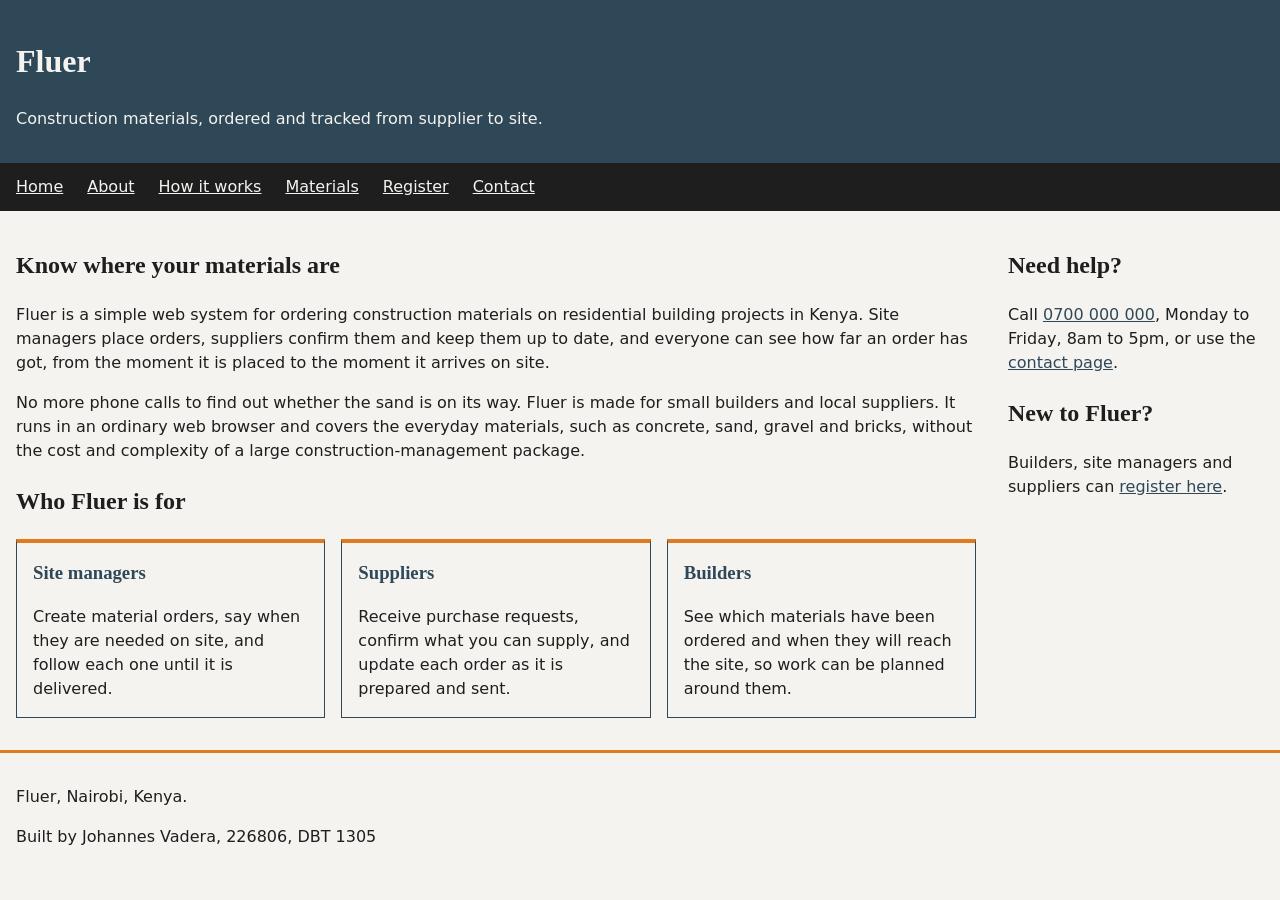
<file: index.html>
<!DOCTYPE html>
<html lang="en">
<head>
  <meta charset="utf-8">
  <meta name="viewport" content="width=device-width, initial-scale=1">
  <title>Fluer | Construction material orders, tracked</title>
  <link rel="stylesheet" href="css/style.css">
</head>
<body>
  <header>
    <h1>Fluer</h1>
    <p>Construction materials, ordered and tracked from supplier to site.</p>
  </header>

  <nav>
    <ul>
      <li><a href="index.html">Home</a></li>
      <li><a href="about.html">About</a></li>
      <li><a href="how-it-works.html">How it works</a></li>
      <li><a href="materials.html">Materials</a></li>
      <li><a href="register.html">Register</a></li>
      <li><a href="contact.html">Contact</a></li>
    </ul>
  </nav>

  <main>
    <section>
      <h2>Know where your materials are</h2>
      <p>Fluer is a simple web system for ordering construction materials on residential building projects in Kenya. Site managers place orders, suppliers confirm them and keep them up to date, and everyone can see how far an order has got, from the moment it is placed to the moment it arrives on site.</p>
      <p>No more phone calls to find out whether the sand is on its way. Fluer is made for small builders and local suppliers. It runs in an ordinary web browser and covers the everyday materials, such as concrete, sand, gravel and bricks, without the cost and complexity of a large construction-management package.</p>
    </section>

    <section>
      <h2>Who Fluer is for</h2>
      <ul class="cards">
        <li>
          <h3>Site managers</h3>
          <p>Create material orders, say when they are needed on site, and follow each one until it is delivered.</p>
        </li>
        <li>
          <h3>Suppliers</h3>
          <p>Receive purchase requests, confirm what you can supply, and update each order as it is prepared and sent.</p>
        </li>
        <li>
          <h3>Builders</h3>
          <p>See which materials have been ordered and when they will reach the site, so work can be planned around them.</p>
        </li>
      </ul>
    </section>
  </main>

  <aside>
    <h2>Need help?</h2>
    <p>Call <a href="tel:+254700000000">0700 000 000</a>, Monday to Friday, 8am to 5pm, or use the <a href="contact.html">contact page</a>.</p>

    <h2>New to Fluer?</h2>
    <p>Builders, site managers and suppliers can <a href="register.html">register here</a>.</p>
  </aside>

  <footer>
    <p>Fluer, Nairobi, Kenya.</p>
    <p>Built by Johannes Vadera, 226806, DBT 1305</p>
  </footer>
</body>
</html>
</file>
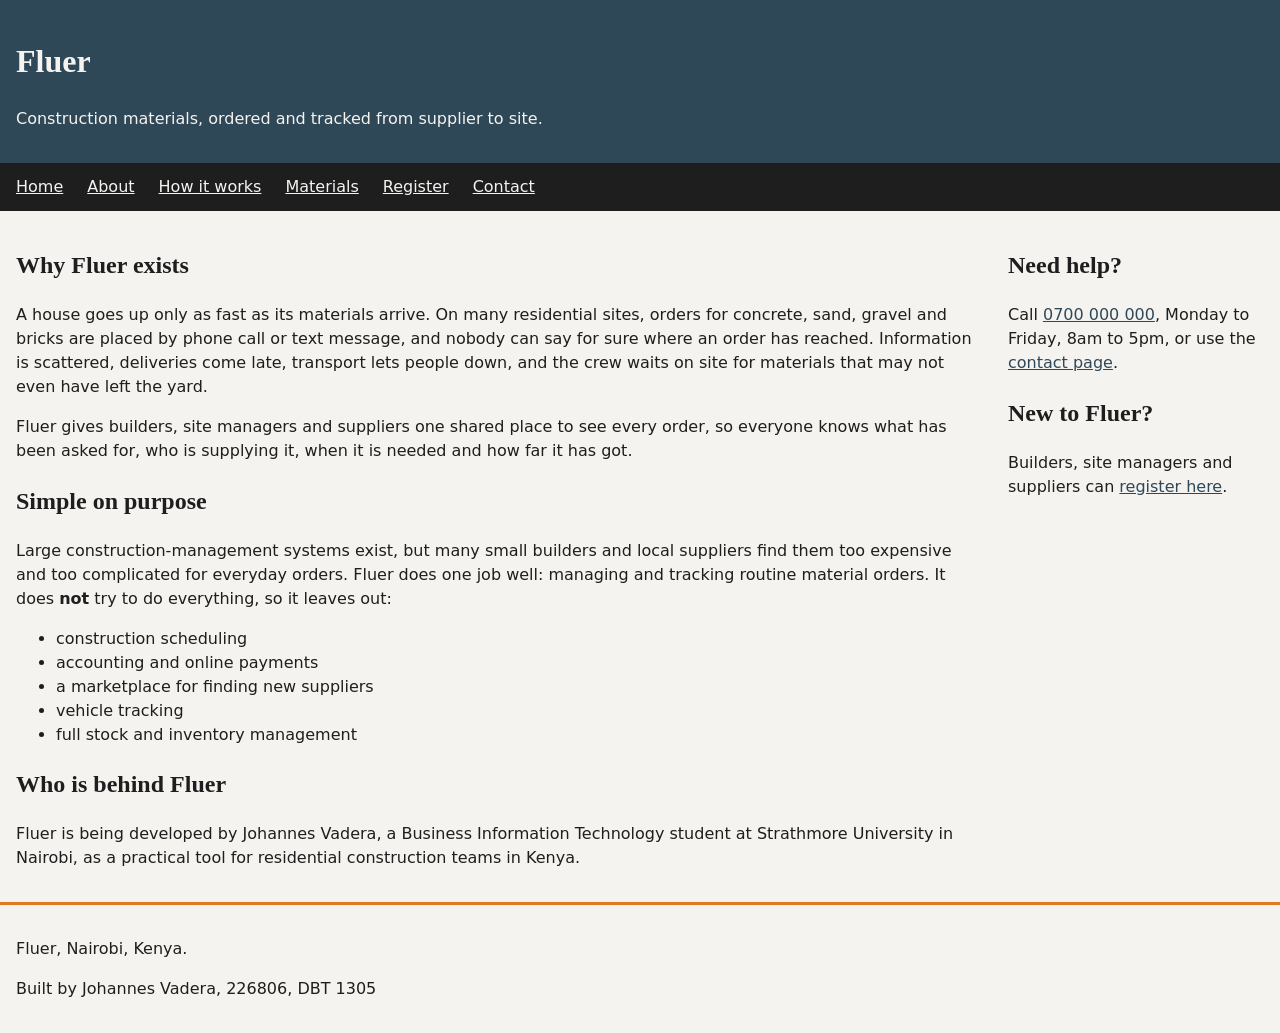
<file: about.html>
<!DOCTYPE html>
<html lang="en">
<head>
  <meta charset="utf-8">
  <meta name="viewport" content="width=device-width, initial-scale=1">
  <title>About | Fluer</title>
  <link rel="stylesheet" href="css/style.css">
</head>
<body>
  <header>
    <h1>Fluer</h1>
    <p>Construction materials, ordered and tracked from supplier to site.</p>
  </header>

  <nav>
    <ul>
      <li><a href="index.html">Home</a></li>
      <li><a href="about.html">About</a></li>
      <li><a href="how-it-works.html">How it works</a></li>
      <li><a href="materials.html">Materials</a></li>
      <li><a href="register.html">Register</a></li>
      <li><a href="contact.html">Contact</a></li>
    </ul>
  </nav>

  <main>
    <h2>Why Fluer exists</h2>
    <p>A house goes up only as fast as its materials arrive. On many residential sites, orders for concrete, sand, gravel and bricks are placed by phone call or text message, and nobody can say for sure where an order has reached. Information is scattered, deliveries come late, transport lets people down, and the crew waits on site for materials that may not even have left the yard.</p>
    <p>Fluer gives builders, site managers and suppliers one shared place to see every order, so everyone knows what has been asked for, who is supplying it, when it is needed and how far it has got.</p>

    <h2>Simple on purpose</h2>
    <p>Large construction-management systems exist, but many small builders and local suppliers find them too expensive and too complicated for everyday orders. Fluer does one job well: managing and tracking routine material orders. It does <strong>not</strong> try to do everything, so it leaves out:</p>
    <ul>
      <li>construction scheduling</li>
      <li>accounting and online payments</li>
      <li>a marketplace for finding new suppliers</li>
      <li>vehicle tracking</li>
      <li>full stock and inventory management</li>
    </ul>

    <h2>Who is behind Fluer</h2>
    <p>Fluer is being developed by Johannes Vadera, a Business Information Technology student at Strathmore University in Nairobi, as a practical tool for residential construction teams in Kenya.</p>
  </main>

  <aside>
    <h2>Need help?</h2>
    <p>Call <a href="tel:+254700000000">0700 000 000</a>, Monday to Friday, 8am to 5pm, or use the <a href="contact.html">contact page</a>.</p>

    <h2>New to Fluer?</h2>
    <p>Builders, site managers and suppliers can <a href="register.html">register here</a>.</p>
  </aside>

  <footer>
    <p>Fluer, Nairobi, Kenya.</p>
    <p>Built by Johannes Vadera, 226806, DBT 1305</p>
  </footer>
</body>
</html>
</file>
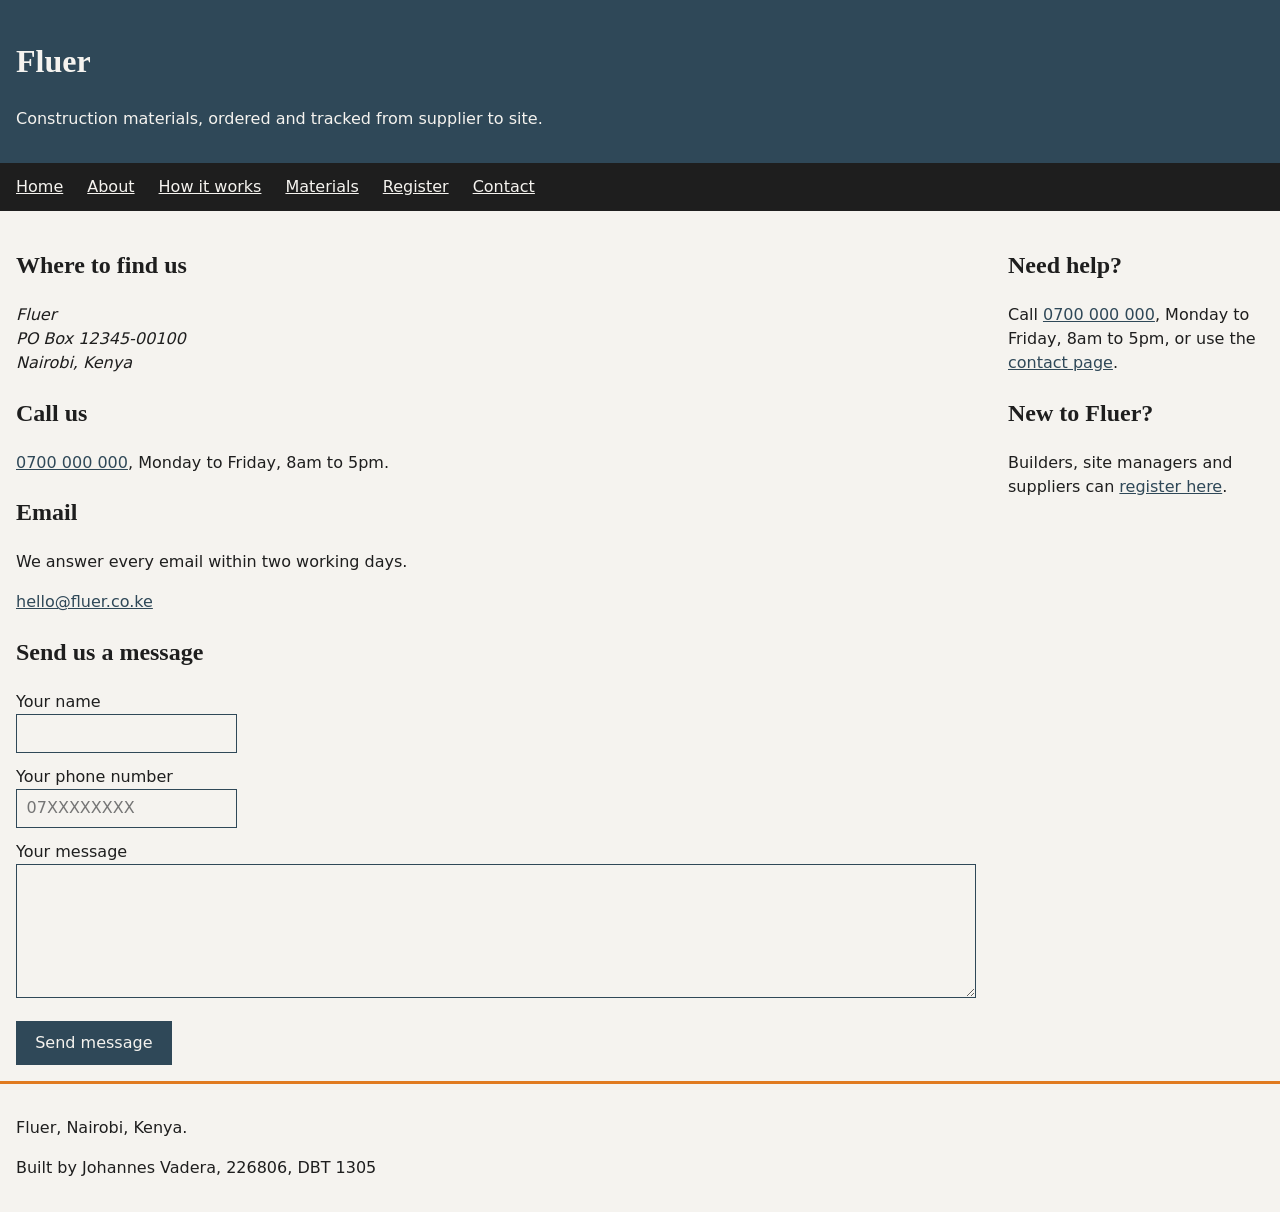
<file: contact.html>
<!DOCTYPE html>
<html lang="en">
<head>
  <meta charset="utf-8">
  <meta name="viewport" content="width=device-width, initial-scale=1">
  <title>Contact | Fluer</title>
  <link rel="stylesheet" href="css/style.css">
</head>
<body>
  <header>
    <h1>Fluer</h1>
    <p>Construction materials, ordered and tracked from supplier to site.</p>
  </header>

  <nav>
    <ul>
      <li><a href="index.html">Home</a></li>
      <li><a href="about.html">About</a></li>
      <li><a href="how-it-works.html">How it works</a></li>
      <li><a href="materials.html">Materials</a></li>
      <li><a href="register.html">Register</a></li>
      <li><a href="contact.html">Contact</a></li>
    </ul>
  </nav>

  <main>
    <h2>Where to find us</h2>
    <address>
      Fluer<br>
      PO Box 12345-00100<br>
      Nairobi, Kenya
    </address>

    <h2>Call us</h2>
    <p><a href="tel:+254700000000">0700 000 000</a>, Monday to Friday, 8am to 5pm.</p>

    <h2>Email</h2>
    <p>We answer every email within two working days.</p>
    <p><a href="mailto:hello@fluer.co.ke">hello@fluer.co.ke</a></p>

    <h2>Send us a message</h2>
    <form action="#" method="post">
      <label for="full-name">Your name</label>
      <input type="text" id="full-name" name="full_name" required>

      <label for="contact-phone">Your phone number</label>
      <input type="tel" id="contact-phone" name="phone" pattern="07[0-9]{8}" title="Ten digits, starting 07" placeholder="07XXXXXXXX" required>

      <label for="message">Your message</label>
      <textarea id="message" name="message" rows="5" required></textarea>

      <button type="submit">Send message</button>
    </form>
  </main>

  <aside>
    <h2>Need help?</h2>
    <p>Call <a href="tel:+254700000000">0700 000 000</a>, Monday to Friday, 8am to 5pm, or use the <a href="contact.html">contact page</a>.</p>

    <h2>New to Fluer?</h2>
    <p>Builders, site managers and suppliers can <a href="register.html">register here</a>.</p>
  </aside>

  <footer>
    <p>Fluer, Nairobi, Kenya.</p>
    <p>Built by Johannes Vadera, 226806, DBT 1305</p>
  </footer>
</body>
</html>
</file>
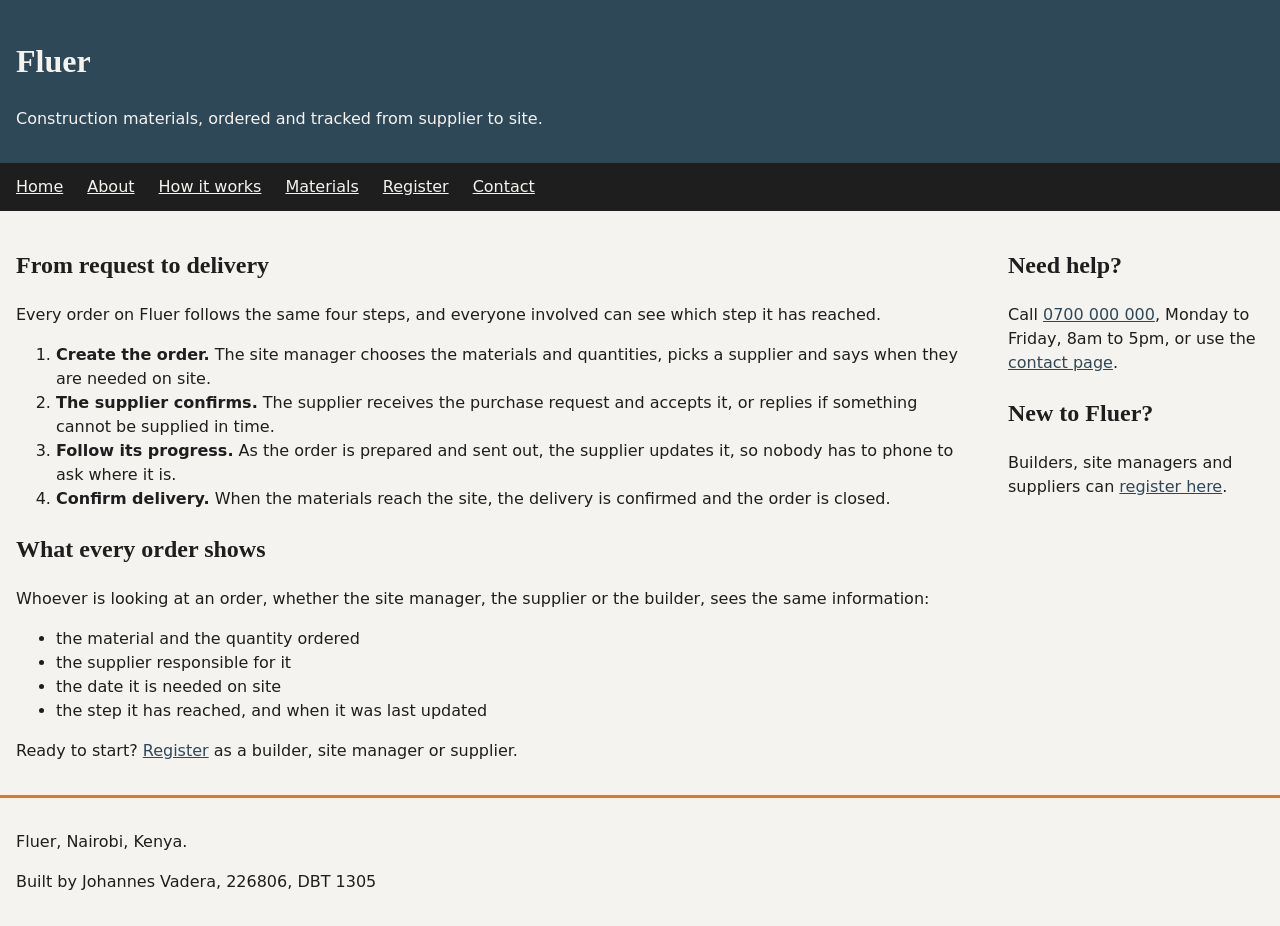
<file: how-it-works.html>
<!DOCTYPE html>
<html lang="en">
<head>
  <meta charset="utf-8">
  <meta name="viewport" content="width=device-width, initial-scale=1">
  <title>How it works | Fluer</title>
  <link rel="stylesheet" href="css/style.css">
</head>
<body>
  <header>
    <h1>Fluer</h1>
    <p>Construction materials, ordered and tracked from supplier to site.</p>
  </header>

  <nav>
    <ul>
      <li><a href="index.html">Home</a></li>
      <li><a href="about.html">About</a></li>
      <li><a href="how-it-works.html">How it works</a></li>
      <li><a href="materials.html">Materials</a></li>
      <li><a href="register.html">Register</a></li>
      <li><a href="contact.html">Contact</a></li>
    </ul>
  </nav>

  <main>
    <h2>From request to delivery</h2>
    <p>Every order on Fluer follows the same four steps, and everyone involved can see which step it has reached.</p>

    <ol>
      <li><strong>Create the order.</strong> The site manager chooses the materials and quantities, picks a supplier and says when they are needed on site.</li>
      <li><strong>The supplier confirms.</strong> The supplier receives the purchase request and accepts it, or replies if something cannot be supplied in time.</li>
      <li><strong>Follow its progress.</strong> As the order is prepared and sent out, the supplier updates it, so nobody has to phone to ask where it is.</li>
      <li><strong>Confirm delivery.</strong> When the materials reach the site, the delivery is confirmed and the order is closed.</li>
    </ol>

    <h2>What every order shows</h2>
    <p>Whoever is looking at an order, whether the site manager, the supplier or the builder, sees the same information:</p>
    <ul>
      <li>the material and the quantity ordered</li>
      <li>the supplier responsible for it</li>
      <li>the date it is needed on site</li>
      <li>the step it has reached, and when it was last updated</li>
    </ul>

    <p>Ready to start? <a href="register.html">Register</a> as a builder, site manager or supplier.</p>
  </main>

  <aside>
    <h2>Need help?</h2>
    <p>Call <a href="tel:+254700000000">0700 000 000</a>, Monday to Friday, 8am to 5pm, or use the <a href="contact.html">contact page</a>.</p>

    <h2>New to Fluer?</h2>
    <p>Builders, site managers and suppliers can <a href="register.html">register here</a>.</p>
  </aside>

  <footer>
    <p>Fluer, Nairobi, Kenya.</p>
    <p>Built by Johannes Vadera, 226806, DBT 1305</p>
  </footer>
</body>
</html>
</file>
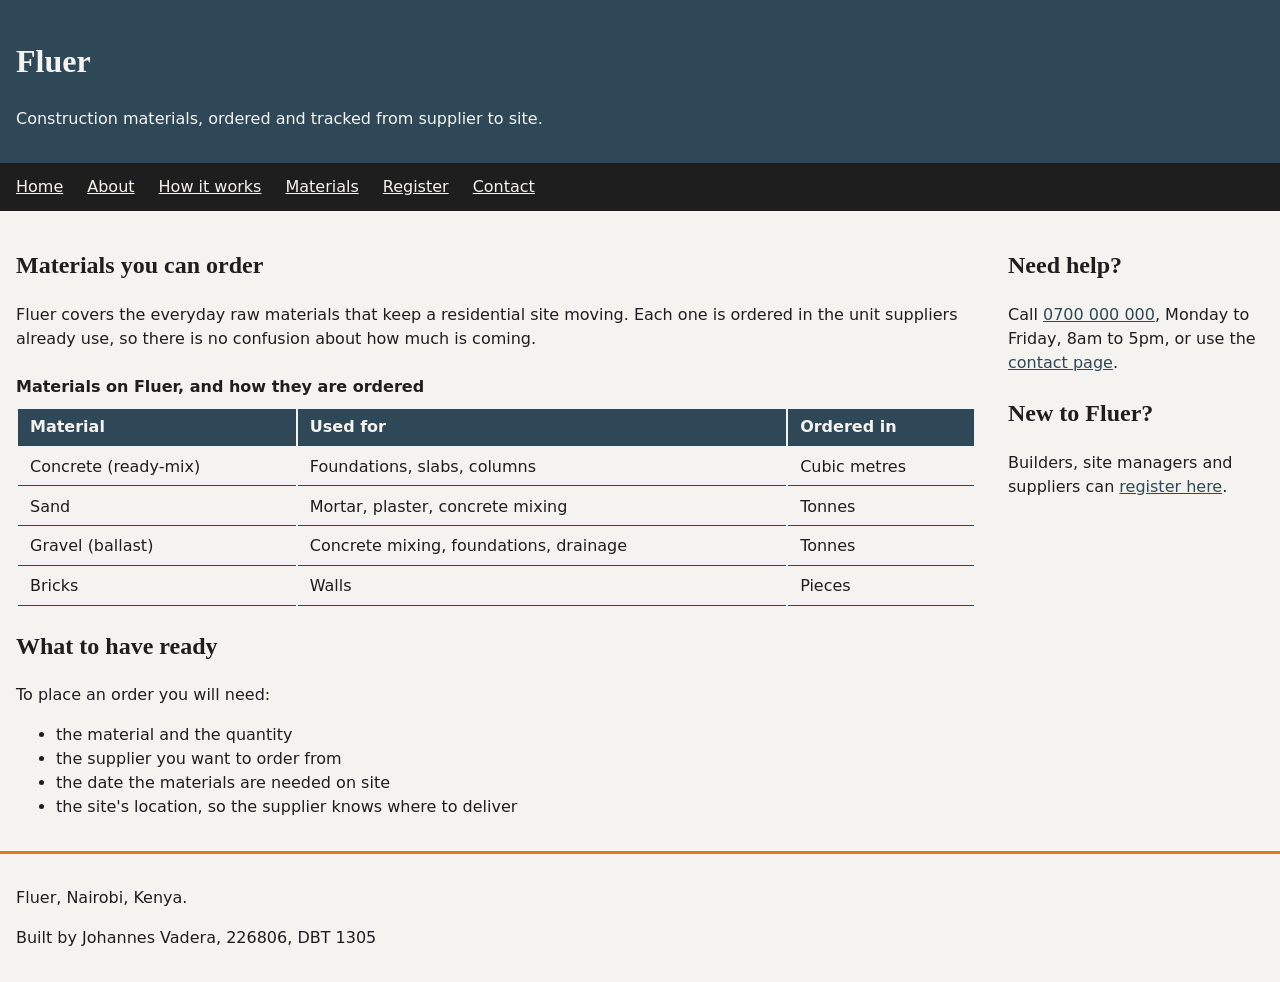
<file: materials.html>
<!DOCTYPE html>
<html lang="en">
<head>
  <meta charset="utf-8">
  <meta name="viewport" content="width=device-width, initial-scale=1">
  <title>Materials | Fluer</title>
  <link rel="stylesheet" href="css/style.css">
</head>
<body>
  <header>
    <h1>Fluer</h1>
    <p>Construction materials, ordered and tracked from supplier to site.</p>
  </header>

  <nav>
    <ul>
      <li><a href="index.html">Home</a></li>
      <li><a href="about.html">About</a></li>
      <li><a href="how-it-works.html">How it works</a></li>
      <li><a href="materials.html">Materials</a></li>
      <li><a href="register.html">Register</a></li>
      <li><a href="contact.html">Contact</a></li>
    </ul>
  </nav>

  <main>
    <h2>Materials you can order</h2>
    <p>Fluer covers the everyday raw materials that keep a residential site moving. Each one is ordered in the unit suppliers already use, so there is no confusion about how much is coming.</p>

    <div class="table-scroll">
      <table>
        <caption>Materials on Fluer, and how they are ordered</caption>
        <thead>
          <tr>
            <th scope="col">Material</th>
            <th scope="col">Used for</th>
            <th scope="col">Ordered in</th>
          </tr>
        </thead>
        <tbody>
          <tr>
            <td>Concrete (ready-mix)</td>
            <td>Foundations, slabs, columns</td>
            <td>Cubic metres</td>
          </tr>
          <tr>
            <td>Sand</td>
            <td>Mortar, plaster, concrete mixing</td>
            <td>Tonnes</td>
          </tr>
          <tr>
            <td>Gravel (ballast)</td>
            <td>Concrete mixing, foundations, drainage</td>
            <td>Tonnes</td>
          </tr>
          <tr>
            <td>Bricks</td>
            <td>Walls</td>
            <td>Pieces</td>
          </tr>
        </tbody>
      </table>
    </div>

    <h2>What to have ready</h2>
    <p>To place an order you will need:</p>
    <ul>
      <li>the material and the quantity</li>
      <li>the supplier you want to order from</li>
      <li>the date the materials are needed on site</li>
      <li>the site's location, so the supplier knows where to deliver</li>
    </ul>
  </main>

  <aside>
    <h2>Need help?</h2>
    <p>Call <a href="tel:+254700000000">0700 000 000</a>, Monday to Friday, 8am to 5pm, or use the <a href="contact.html">contact page</a>.</p>

    <h2>New to Fluer?</h2>
    <p>Builders, site managers and suppliers can <a href="register.html">register here</a>.</p>
  </aside>

  <footer>
    <p>Fluer, Nairobi, Kenya.</p>
    <p>Built by Johannes Vadera, 226806, DBT 1305</p>
  </footer>
</body>
</html>
</file>
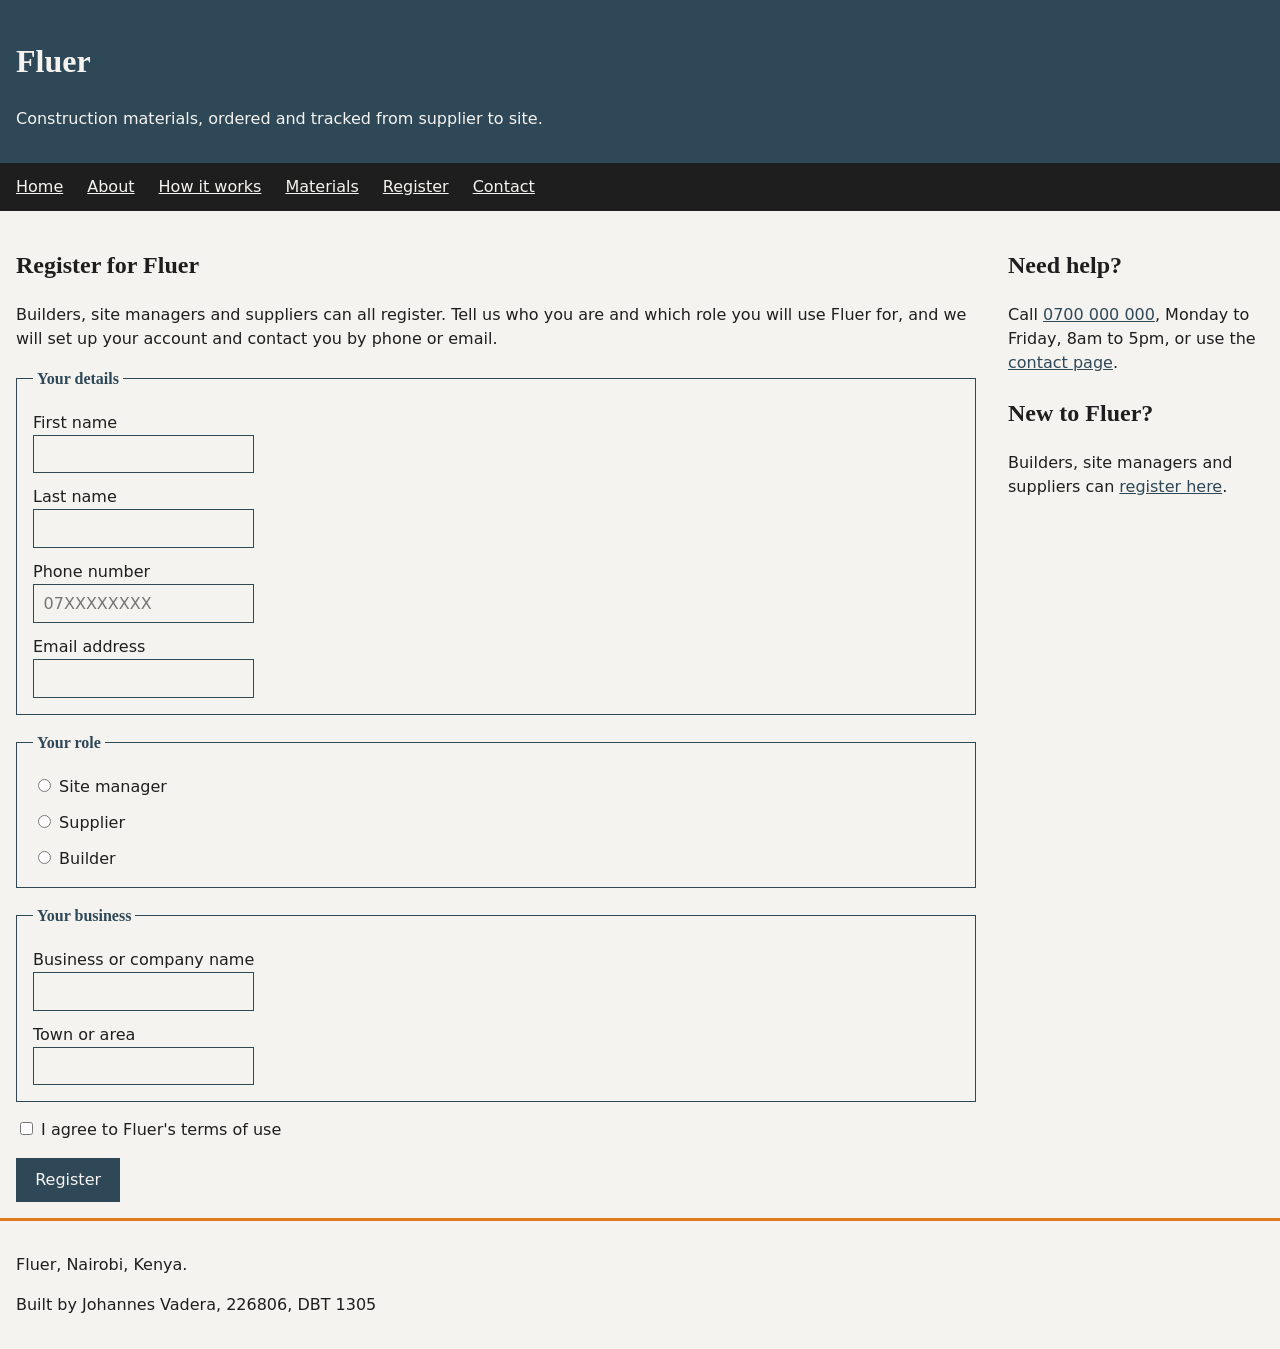
<file: register.html>
<!DOCTYPE html>
<html lang="en">
<head>
  <meta charset="utf-8">
  <meta name="viewport" content="width=device-width, initial-scale=1">
  <title>Register | Fluer</title>
  <link rel="stylesheet" href="css/style.css">
</head>
<body>
  <header>
    <h1>Fluer</h1>
    <p>Construction materials, ordered and tracked from supplier to site.</p>
  </header>

  <nav>
    <ul>
      <li><a href="index.html">Home</a></li>
      <li><a href="about.html">About</a></li>
      <li><a href="how-it-works.html">How it works</a></li>
      <li><a href="materials.html">Materials</a></li>
      <li><a href="register.html">Register</a></li>
      <li><a href="contact.html">Contact</a></li>
    </ul>
  </nav>

  <main>
    <h2>Register for Fluer</h2>
    <p>Builders, site managers and suppliers can all register. Tell us who you are and which role you will use Fluer for, and we will set up your account and contact you by phone or email.</p>

    <form action="#" method="post">
      <fieldset>
        <legend>Your details</legend>

        <label for="first-name">First name</label>
        <input type="text" id="first-name" name="first_name" required>

        <label for="last-name">Last name</label>
        <input type="text" id="last-name" name="last_name" required>

        <label for="phone">Phone number</label>
        <input type="tel" id="phone" name="phone" pattern="07[0-9]{8}" title="Ten digits, starting 07" placeholder="07XXXXXXXX" required>

        <label for="email">Email address</label>
        <input type="email" id="email" name="email" required>
      </fieldset>

      <fieldset>
        <legend>Your role</legend>

        <label for="role-site-manager">
          <input type="radio" id="role-site-manager" name="role" value="site_manager" required>
          Site manager
        </label>

        <label for="role-supplier">
          <input type="radio" id="role-supplier" name="role" value="supplier">
          Supplier
        </label>

        <label for="role-builder">
          <input type="radio" id="role-builder" name="role" value="builder">
          Builder
        </label>
      </fieldset>

      <fieldset>
        <legend>Your business</legend>

        <label for="business-name">Business or company name</label>
        <input type="text" id="business-name" name="business_name" required>

        <label for="location">Town or area</label>
        <input type="text" id="location" name="location" required>
      </fieldset>

      <label for="terms">
        <input type="checkbox" id="terms" name="terms" required>
        I agree to Fluer's terms of use
      </label>

      <button type="submit">Register</button>
    </form>
  </main>

  <aside>
    <h2>Need help?</h2>
    <p>Call <a href="tel:+254700000000">0700 000 000</a>, Monday to Friday, 8am to 5pm, or use the <a href="contact.html">contact page</a>.</p>

    <h2>New to Fluer?</h2>
    <p>Builders, site managers and suppliers can <a href="register.html">register here</a>.</p>
  </aside>

  <footer>
    <p>Fluer, Nairobi, Kenya.</p>
    <p>Built by Johannes Vadera, 226806, DBT 1305</p>
  </footer>
</body>
</html>
</file>
<file: css/style.css>
/* House style — main #2F4858  ground #F5F3EF  ink #1E1E1E  accent #E07A1F
   headings: Roboto Slab, serif    body: Open Sans, sans-serif */


* {
  box-sizing: border-box;
}
body {
  margin: 0;
  background: #F5F3EF;
  color: #1E1E1E;
  font-family: "Open Sans", system-ui, sans-serif;
  line-height: 1.5;
}
h1, h2 {
  font-family: "Roboto Slab", Georgia, serif;
}

header {
  background: #2F4858;
  color: #F5F3EF;
}
nav {
  background: #1E1E1E;
}
nav a {
  color: #F5F3EF;
}
a {
  color: #2F4858;
}
header, main, aside, footer {
  padding: 1rem;
}
footer {
  border-top: 3px solid #E07A1F;
}

img {
  max-width: 100%;
  height: auto;
}
th, td {
  padding: 0.4rem 0.75rem;
  text-align: left;
  border-bottom: 1px solid #2F4858;
}
thead th {
  background: #2F4858;
  color: #F5F3EF;
}
label {
  display: block;
  margin-top: 0.75rem;
}
input, select, textarea, button {
  font: inherit;
  padding: 0.4rem 0.6rem;
  max-width: 100%;
}
button {
  background: #2F4858;
  color: #F5F3EF;
  border: 0;
  padding: 0.6rem 1.2rem;
  margin-top: 1rem;
}

body {
  display: grid;
  grid-template-columns: minmax(0, 1fr) 18rem;
  grid-template-areas:
    "header header"
    "nav    nav"
    "main   aside"
    "footer footer";
}

header { grid-area: header; }
nav    { grid-area: nav; }
main   { grid-area: main; }
aside  { grid-area: aside; }
footer { grid-area: footer; }

nav {
  position: sticky;
  top: 0;
}
nav ul {
  display: flex;
  flex-wrap: wrap;
  gap: 0.25rem 1.5rem;
  list-style: none;
  margin: 0;
  padding: 0.75rem 1rem;
}

.cards {
  display: flex;
  flex-wrap: wrap;
  gap: 1rem;
  list-style: none;
  padding: 0;
}
.cards li {
  flex: 1 1 12rem;
  padding: 1rem;
  border: 1px solid #2F4858;
  border-top: 4px solid #E07A1F;
}

th, td {
  white-space: nowrap;
}
.table-scroll {
  overflow-x: auto;
}

/* ---------- Pages: Johannes Vadera ----------
   index (cards), materials (table), register and contact (forms) */
   
.cards h3 {
  font-family: "Roboto Slab", Georgia, serif;
  color: #2F4858;
  margin-top: 0;
}
.cards p {
  margin-bottom: 0;
}

/* materials: table */
table {
  width: 100%;
}
caption {
  text-align: left;
  font-weight: bold;
  padding: 0.5rem 0;
}

/* register and contact: forms */
fieldset {
  border: 1px solid #2F4858;
  margin: 1rem 0;
  padding: 0.5rem 1rem 1rem;
}
legend {
  font-family: "Roboto Slab", Georgia, serif;
  font-weight: bold;
  color: #2F4858;
  padding: 0 0.25rem;
}
input, select, textarea {
  border: 1px solid #2F4858;
  background: #F5F3EF;
  color: #1E1E1E;
}
textarea {
  width: 100%;
}



@media (max-width: 700px) {
  body {
    grid-template-columns: minmax(0, 1fr);
    grid-template-areas:
      "header"
      "nav"
      "main"
      "aside"
      "footer";
  }
  nav {
    position: static;
  }
  nav ul {
    flex-direction: column;
  }
}
</file>
